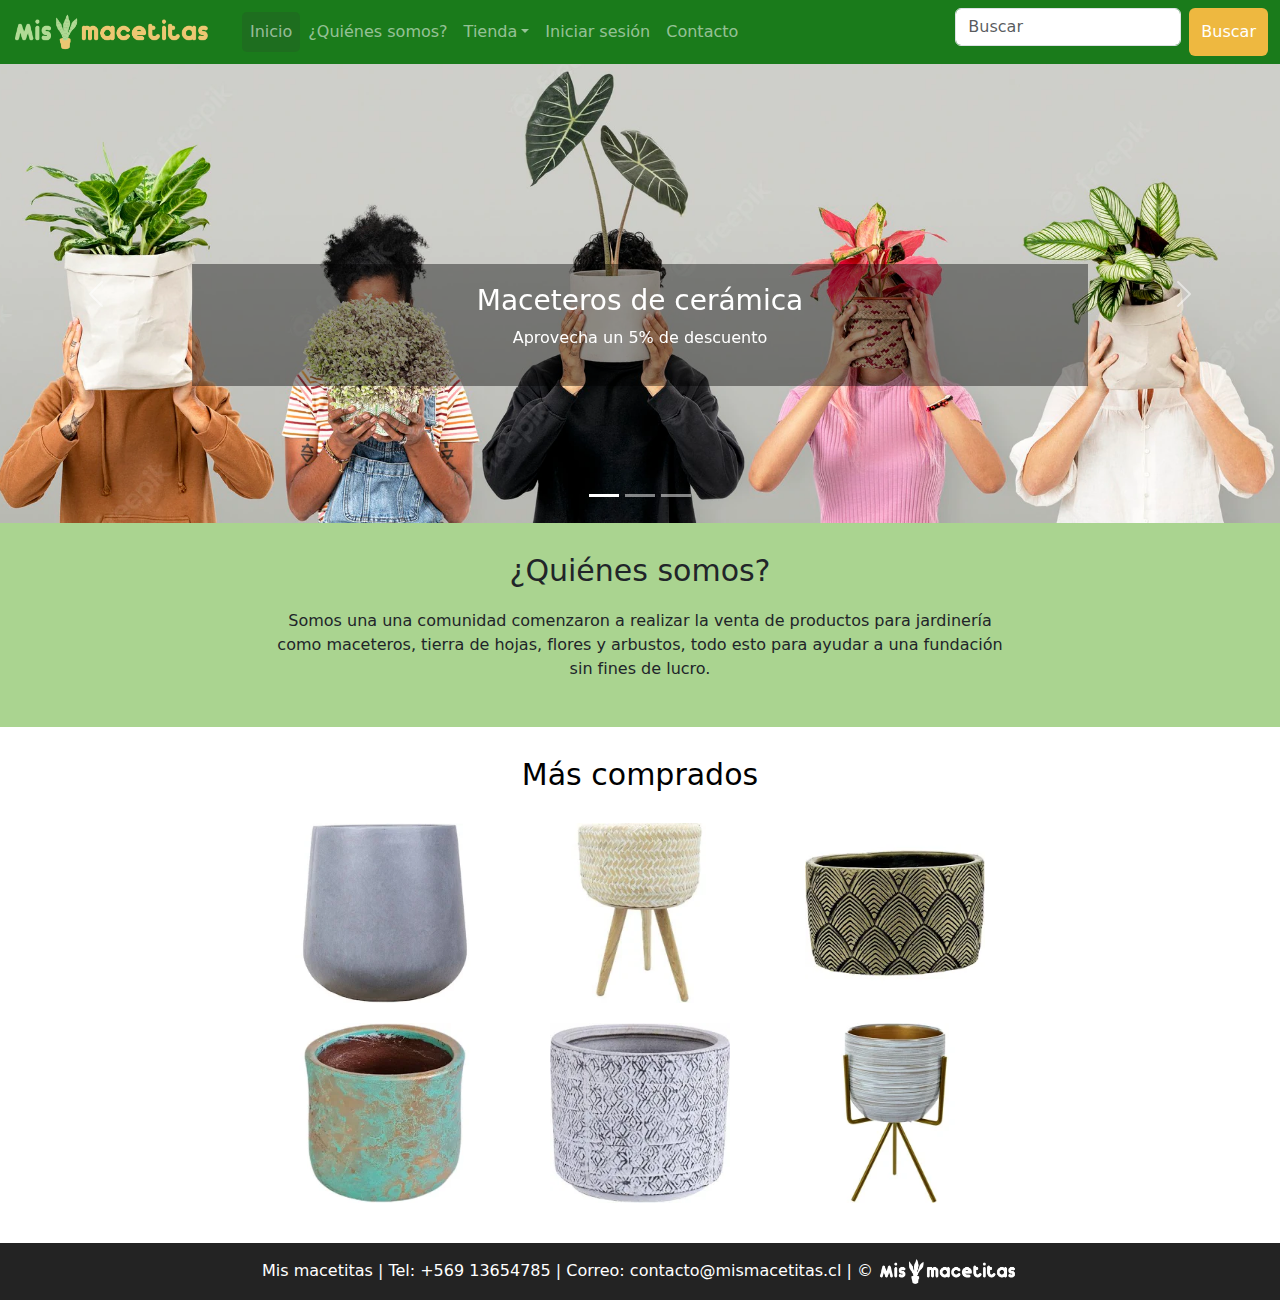
<file: index.html>
<!DOCTYPE html>
<html lang="es">
	<head>
		<meta charset="utf-8" />
		<title>Mis macetitas</title>
        <link href="https://cdn.jsdelivr.net/npm/bootstrap@5.1.3/dist/css/bootstrap.min.css" rel="stylesheet">
        <link rel="stylesheet" href="css/style.css">
        <script src="https://cdn.jsdelivr.net/npm/bootstrap@5.1.3/dist/js/bootstrap.bundle.min.js"></script>
        <link rel="icon" type="image/png" href="img/favicon.png" />
	</head>
	<body>
		<header> 
            <nav class="navbar navbar-expand-sm navbar-dark bg-dark menu-macetitas">
                <div class="container-fluid">
                  <a href="index.html"><img class="logo" src="img/logo_mis_macetitas_1370x256.png" alt=""></a>
                  <button class="navbar-toggler" type="button" data-bs-toggle="collapse" data-bs-target="#mynavbar">
                    <span class="navbar-toggler-icon"></span>
                  </button>
                  <div class="collapse navbar-collapse" id="mynavbar">
                    <ul class="navbar-nav me-auto">
                      <li class="nav-item">
                        <a class="nav-link activo" href="index.html">Inicio</a>
                      </li>
                      <li class="nav-item">
                        <a class="nav-link" href="quienes-somos.html">¿Quiénes somos?</a>
                      </li>
                      <li class="nav-item dropdown">
                        <a class="nav-link dropdown-toggle" href="#" role="button" data-bs-toggle="dropdown">Tienda</a>
                        <ul class="dropdown-menu">
                          <li><a class="dropdown-item" href="tienda/maceteros-ceramica.html">Maceteros ceramica</a></li>
                          <li><a class="dropdown-item" href="tienda/maceteros-plasticos.html">Maceteros plásticos</a></li>
                          <li><a class="dropdown-item" href="tienda/maceteros-greda.html">Maceteros greda</a></li>
                        </ul>
                      </li>
          
                      <li class="nav-item">
                        <a class="nav-link" href="#" data-bs-toggle="modal" data-bs-target="#myModal">Iniciar sesión</a>
                      </li>
                      <li class="nav-item">
                        <a class="nav-link" href="contacto.html">Contacto</a>
                      </li>
                    </ul>
                    <form class="d-flex">
                        <input class="form-control me-2" type="text" placeholder="Buscar">
                        <button class="btn btn-primary boton-macetitas" type="button">Buscar</button>
                      </form>
                  </div>
                </div>
              </nav>              
		</header>
		
        <section id="slide-macetitas">
         <!-- Carousel -->
<div id="demo" class="carousel slide" data-bs-ride="carousel">

    <!-- Indicators/dots -->
    <div class="carousel-indicators">
      <button type="button" data-bs-target="#demo" data-bs-slide-to="0" class="active"></button>
      <button type="button" data-bs-target="#demo" data-bs-slide-to="1"></button>
      <button type="button" data-bs-target="#demo" data-bs-slide-to="2"></button>
    </div>
  
    <!-- The slideshow/carousel -->
    <div class="carousel-inner">
      <div class="carousel-item active">
        <img src="img/slide-1.png" alt="Los Angeles" class="d-block w-100">
        <div class="carousel-caption">
            <h3>Maceteros de cerámica</h3>
            <p>Aprovecha un 5% de descuento</p>
          </div>
      </div>
      <div class="carousel-item">
        <img src="img/slide-2.png" alt="Chicago" class="d-block w-100">
        <div class="carousel-caption">
            <h3>Maceteros de plásticos</h3>
            <p>Aprovecha un 10% de descuento</p>
          </div>
      </div>
      <div class="carousel-item">
        <img src="img/slide-3.png" alt="New York" class="d-block w-100">
        <div class="carousel-caption">
            <h3>Maceteros de greda</h3>
            <p>Aprovecha la oferta 2x1 </p>
          </div>
      </div>
    </div>
  
    <!-- Left and right controls/icons -->
    <button class="carousel-control-prev" type="button" data-bs-target="#demo" data-bs-slide="prev">
      <span class="carousel-control-prev-icon"></span>
    </button>
    <button class="carousel-control-next" type="button" data-bs-target="#demo" data-bs-slide="next">
      <span class="carousel-control-next-icon"></span>
    </button>
  </div>
        </section>
        <section id="quienes-somos">
          <div id="div-quienes-somos">
            <h1>¿Quiénes somos?</h1>
            <p>Somos una una comunidad comenzaron a realizar la venta 
              de productos para jardinería como maceteros, tierra de hojas, 
              flores y arbustos, todo esto para ayudar a una fundación sin 
              fines de lucro.</p>
          </div>
        </section>

        <section id="mas-comprados">
          <div id="div-mas-comprados">
            <h2>Más comprados</h2>
            <div class="row">
                <div class="col-4"><img src="img/macetero-1.png" alt="">
                  <br>
                </div>
                <div class="col-4"><img src="img/macetero-2.png" alt="">
                  <br>
                </div>
                <div class="col-4"><img src="img/macetero-3.png" alt="">
                  <br>
                </div>
              </div>
              <div class="row">
                <div class="col-4"><img src="img/macetero-4.png" alt="">
                  <br>
                </div>
                <div class="col-4"><img src="img/macetero-5.png" alt="">
                  <br>
                </div>
                <div class="col-4"><img src="img/macetero-6.png" alt="">
                  <br>
                </div>
              </div>
          </div>
        </section>
        <!-- The Modal -->
<div class="modal" id="myModal">
  <div class="modal-dialog">
    <div class="modal-content">

      <!-- Modal Header -->
      <div class="modal-header">
        <h4 class="modal-title">Iniciar sesión</h4>
        <button type="button" class="btn-close" data-bs-dismiss="modal"></button>
      </div>

      <!-- Modal body -->
      <div class="modal-body">
        <div style="text-align: center;">
          <img src="img/login.png" alt="" width="80">
          <form action="mi-cuenta/mis-datos.html" method="GET">
              <div class="form-group">
                  <label for="txtUser">Usuario:</label>
                  <input type="text" placeholder="Ej:juan" class="form-control" id="txtUser" name="txtUser">
              </div>
              <div class="form-group">
                <label for="txtEmail">Correo electronico:</label>
                <input type="email" placeholder="Ej:abc@abc.com" class="form-control" id="txtEmail" name="txtEmail">
            </div>
            <div class="form-group">
              <label for="txtPass">Contraseña:</label>
              <input type="password" placeholder="Ej:123" class="form-control" id="txtPass" name="txtPass">
          </div>
          <div class="form-group">
            <label for="txtPass">Repetir Contraseña:</label>
            <input type="password" placeholder="Ej:123" class="form-control" id="txtPass" name="txtPass">
        </div>
              <div id="botones-formulario-ingreso">
                <input type="submit" id="btnEnviar" name="btnEnviar" class="btn btn-success" value="Iniciar sesión">
                <input type="reset" id="btnLimpiar" name="btnLimpiar" class="btn btn-danger" value="Restablecer">
                <input type="button" id="btnRegistrar" name="btnRegistrar" class="btn btn-primary" value="Registrar" data-bs-toggle="modal" href="#" data-bs-target="#myModal_Registro">
              </div> 

          </form>
      </div>
      </div>



      <!-- Modal footer -->
      <div class="modal-footer">
        <button type="button" class="btn btn-danger" data-bs-dismiss="modal">Cerrar</button>
      </div>

      

    </div>
  </div>
</div>
		<footer>
			<p>Mis macetitas | Tel: +569 13654785 | Correo: contacto@mismacetitas.cl | &copy; <img src="img/logo_footer.png" alt=""></p>
		</footer>


	</body>
</html>
</file>
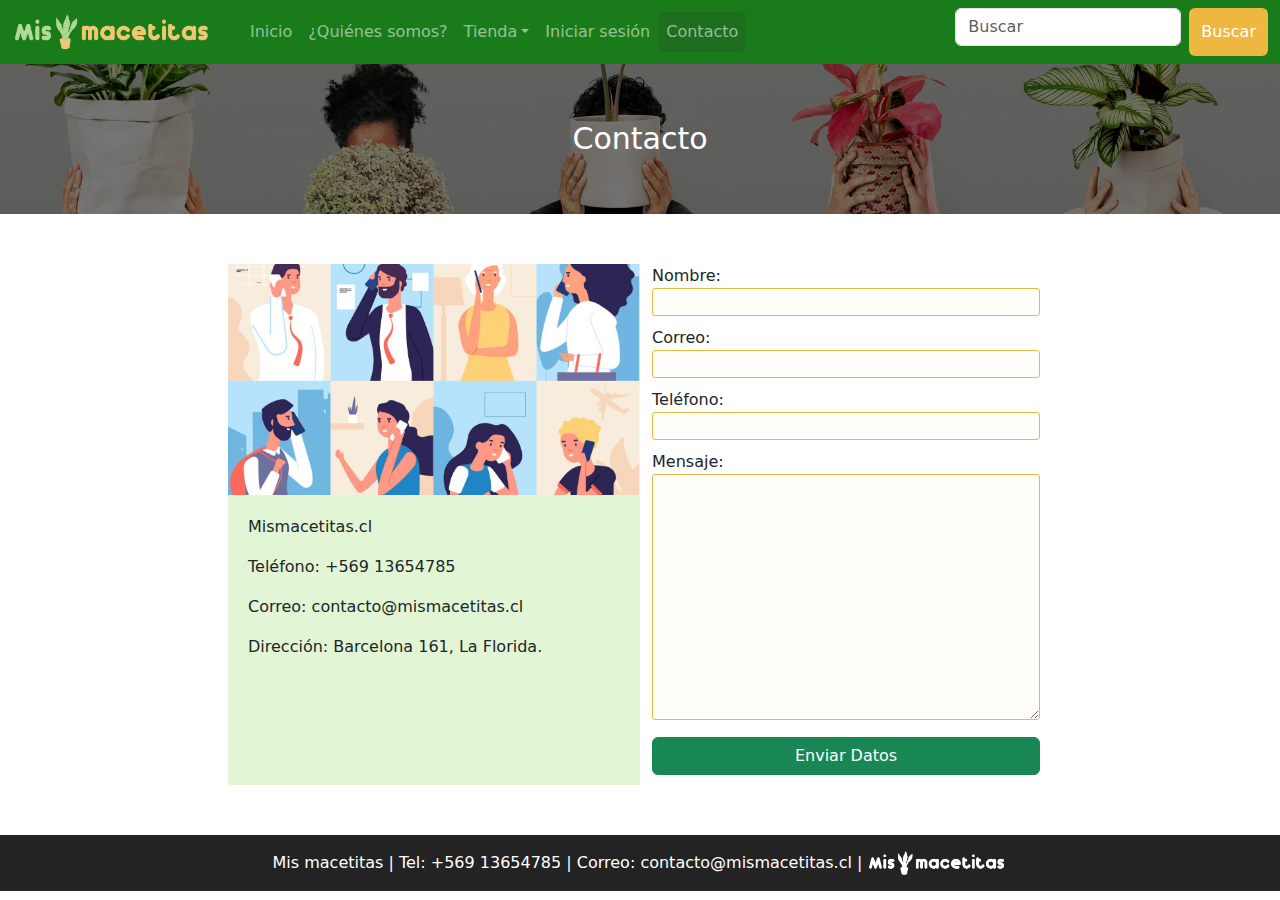
<file: contacto.html>
<!DOCTYPE html>
<html lang="es">
	<head>
		<meta charset="utf-8" />
		<title>Contacto</title>
        <link href="https://cdn.jsdelivr.net/npm/bootstrap@5.1.3/dist/css/bootstrap.min.css" rel="stylesheet">
        <link rel="stylesheet" href="css/style.css">
        <script src="https://cdn.jsdelivr.net/npm/bootstrap@5.1.3/dist/js/bootstrap.bundle.min.js"></script>
        <link rel="icon" type="image/png" href="img/favicon.png" />
	</head>
	<body>
		<header>
            <nav class="navbar navbar-expand-sm navbar-dark bg-dark menu-macetitas">
                <div class="container-fluid">
                  <a href="index.html"><img class="logo" src="img/logo_mis_macetitas_1370x256.png" alt=""></a>
                  <button class="navbar-toggler" type="button" data-bs-toggle="collapse" data-bs-target="#mynavbar">
                    <span class="navbar-toggler-icon"></span>
                  </button>
                  <div class="collapse navbar-collapse" id="mynavbar">
                    <ul class="navbar-nav me-auto">
                      <li class="nav-item">
                        <a class="nav-link" href="index.html">Inicio</a>
                      </li>
                      <li class="nav-item">
                        <a class="nav-link" href="quienes-somos.html">¿Quiénes somos?</a>
                      </li>
                      <li class="nav-item dropdown">
                        <a class="nav-link dropdown-toggle" href="#" role="button" data-bs-toggle="dropdown">Tienda</a>
                        <ul class="dropdown-menu">
                          <li><a class="dropdown-item" href="tienda/maceteros-ceramica.html">Maceteros ceramica</a></li>
                          <li><a class="dropdown-item" href="tienda/maceteros-plasticos.html">Maceteros plásticos</a></li>
                          <li><a class="dropdown-item" href="tienda/maceteros-greda.html">Maceteros greda</a></li>
                        </ul>
                      </li>
          
                      <li class="nav-item">
                        <a class="nav-link" href="#" data-bs-toggle="modal" data-bs-target="#myModal">Iniciar sesión</a>
                      </li>
                      <li class="nav-item">
                        <a class="nav-link activo" href="contacto.html">Contacto</a>
                      </li>
                    </ul>
                    <form class="d-flex">
                        <input class="form-control me-2" type="text" placeholder="Buscar">
                        <button class="btn btn-primary boton-macetitas" type="button">Buscar</button>
                      </form>
                  </div>
                </div>
              </nav>              
		</header>
		<div class="decoracion"><h1>Contacto</h1></div>
        <section class="container-fluid" id="desc-quienes-somos">
            <div id="div-desc-quienes-somos">
            <div class="row">
                <div class="col-6 contacto">
                    <img src="img/contacto.jpg" alt="">
                      <div style="padding:20px;">
                        <p>Mismacetitas.cl</p>
                        <p>Teléfono: +569 13654785</p>
                        <p>Correo: contacto@mismacetitas.cl</p>
                        <p>Dirección: Barcelona 161, La Florida.</p>
                      </div>
                   </div>
                <div class="col-6">
                  <div id="formulario">
                    <form action="mensaje-enviado.html" method="GET">
                        <label for="txtNombre">Nombre:</label>
                          <input type="text" name="txtNombre" id="txtNombre">

                        <label for="txtEdad">Correo:</label>                       
                          <input type="email" name="txtCorreo" id="txtCorreo">

                        <label for="txtEdad">Teléfono:</label>                           
                          <input type="tel" name="txtTelefono" id="txtTelefono">
                        
                        <label for="txtEdad">Mensaje:</label>
                           <textarea name="txtMensaje" id="txtMensaje" cols="30" rows="10"></textarea>  

                        <input type="submit" value="Enviar Datos" name="btnEnviar" id="btnEnviar" class="btn btn-success">
        
                    </form>
                </div>
                    </div>
            </div>
            </div>

        </section>
        <!-- The Modal -->
<div class="modal" id="myModal">
  <div class="modal-dialog">
    <div class="modal-content">

      <!-- Modal Header -->
      <div class="modal-header">
        <h4 class="modal-title">Iniciar sesión</h4>
        <button type="button" class="btn-close" data-bs-dismiss="modal"></button>
      </div>

      <!-- Modal body -->
      <div class="modal-body">
        <div style="text-align: center;">
          <img src="img/login.png" alt="" width="80">
          <form action="mi-cuenta/mis-datos.html" method="GET">
              <div class="form-group">
                  <label for="txtUser">Usuario:</label>
                  <input type="text" placeholder="Ej:juan" class="form-control" id="txtUser" name="txtUser">
              </div>
              <div class="form-group">
                  <label for="txtPass">Contraseña:</label>
                  <input type="password" placeholder="Ej:123" class="form-control" id="txtPass" name="txtPass">
              </div>
              <div id="botones-formulario-ingreso">
                <input type="submit" id="btnEnviar" name="btnEnviar" class="btn btn-success">
                <input type="reset" id="btnLimpiar" name="btnLimpiar" class="btn btn-danger">
              </div>  
          </form>
      </div>
      </div>

      <!-- Modal footer -->
      <div class="modal-footer">
        <button type="button" class="btn btn-danger" data-bs-dismiss="modal">Cerrar</button>
      </div>

    </div>
  </div>
</div>
		<footer>
			<p>Mis macetitas | Tel: +569 13654785 | Correo: contacto@mismacetitas.cl | <img src="img/logo_footer.png" alt=""></p>
		</footer>


	</body>
</html>
</file>
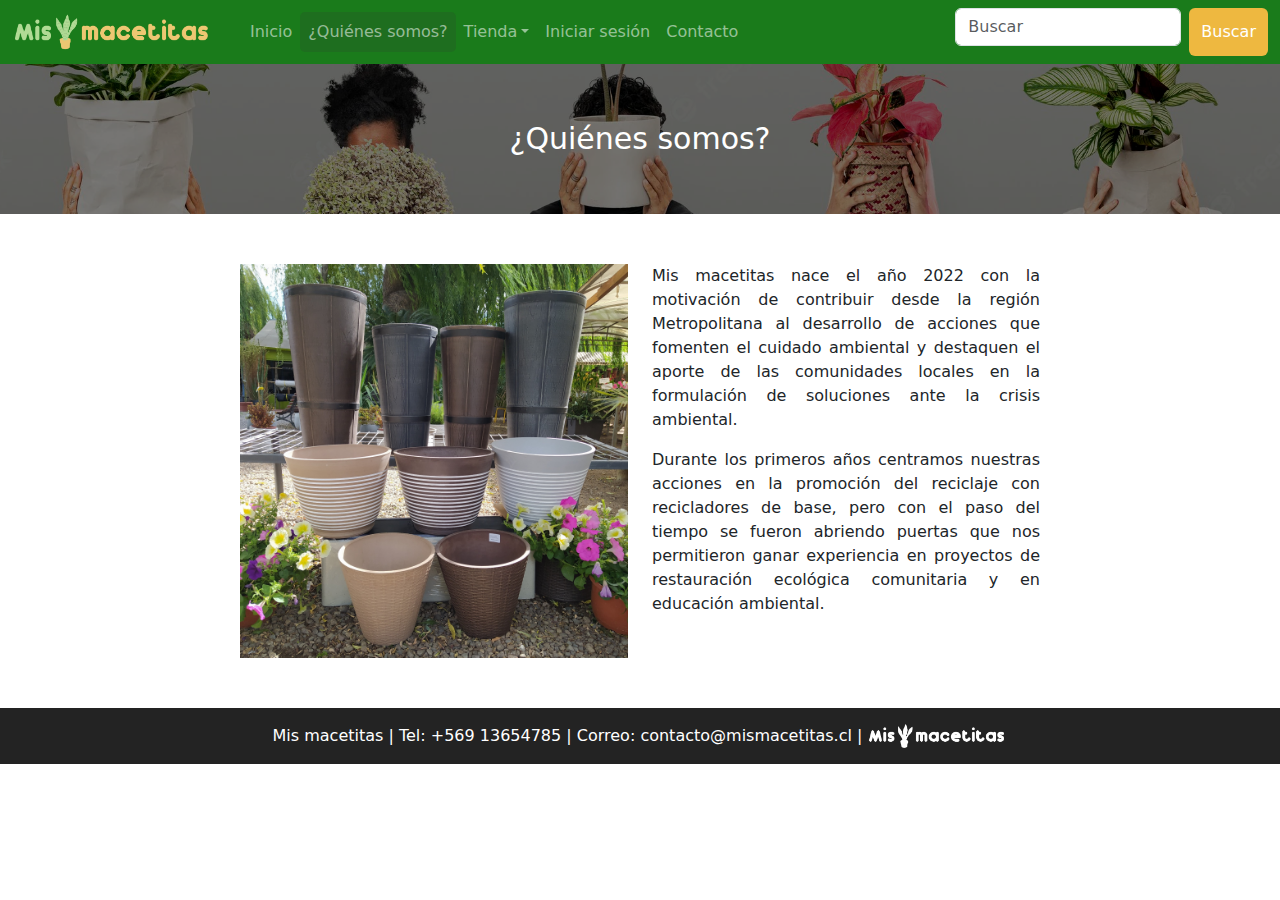
<file: quienes-somos.html>
<!DOCTYPE html>
<html lang="es">
	<head>
		<meta charset="utf-8" />
		<title>¿Quiénes somos?</title>
        <link href="https://cdn.jsdelivr.net/npm/bootstrap@5.1.3/dist/css/bootstrap.min.css" rel="stylesheet">
        <link rel="stylesheet" href="css/style.css">
        <script src="https://cdn.jsdelivr.net/npm/bootstrap@5.1.3/dist/js/bootstrap.bundle.min.js"></script>
        <link rel="icon" type="image/png" href="img/favicon.png" />
	</head>
	<body>
		<header>
            <nav class="navbar navbar-expand-sm navbar-dark bg-dark menu-macetitas">
                <div class="container-fluid">
                  <a href="index.html"><img class="logo" src="img/logo_mis_macetitas_1370x256.png" alt=""></a>
                  <button class="navbar-toggler" type="button" data-bs-toggle="collapse" data-bs-target="#mynavbar">
                    <span class="navbar-toggler-icon"></span>
                  </button>
                  <div class="collapse navbar-collapse" id="mynavbar">
                    <ul class="navbar-nav me-auto">
                      <li class="nav-item">
                        <a class="nav-link" href="index.html">Inicio</a>
                      </li>
                      <li class="nav-item">
                        <a class="nav-link activo" href="quienes-somos.html">¿Quiénes somos?</a>
                      </li>
                      <li class="nav-item dropdown">
                        <a class="nav-link dropdown-toggle" href="#" role="button" data-bs-toggle="dropdown">Tienda</a>
                        <ul class="dropdown-menu">
                          <li><a class="dropdown-item" href="tienda/maceteros-ceramica.html">Maceteros ceramica</a></li>
                          <li><a class="dropdown-item" href="tienda/maceteros-plasticos.html">Maceteros plásticos</a></li>
                          <li><a class="dropdown-item" href="tienda/maceteros-greda.html">Maceteros greda</a></li>
                        </ul>
                      </li>
          
                      <li class="nav-item">
                        <a class="nav-link" href="#" data-bs-toggle="modal" data-bs-target="#myModal">Iniciar sesión</a>
                      </li>
                      <li class="nav-item">
                        <a class="nav-link" href="contacto.html">Contacto</a>
                      </li>
                    </ul>
                    <form class="d-flex">
                        <input class="form-control me-2" type="text" placeholder="Buscar">
                        <button class="btn btn-primary boton-macetitas" type="button">Buscar</button>
                      </form>
                  </div>
                </div>
              </nav>              
		</header>
		<div class="decoracion"><h1>¿Quiénes somos?</h1></div>
        <section class="container-fluid" id="desc-quienes-somos">
            <div id="div-desc-quienes-somos">
            <div class="row">
                <div class="col-6">
                    <img src="img/quienes-somos.jpg" alt=""></div>
                <div class="col-6">
                    <p>Mis macetitas nace el año 2022 con la motivación de 
                        contribuir desde la región Metropolitana al desarrollo de acciones 
                        que fomenten el cuidado ambiental y destaquen el aporte de las 
                        comunidades locales en la formulación de soluciones ante la crisis 
                        ambiental.</p>

                    <p>Durante los primeros años centramos nuestras acciones en la 
                        promoción del reciclaje con recicladores de base, 
                        pero con el paso del tiempo se fueron abriendo puertas que nos 
                        permitieron ganar experiencia en proyectos de restauración ecológica 
                        comunitaria y en educación ambiental.</p>
                    </div>
            </div>
            </div>

        </section>
        <!-- The Modal -->
<div class="modal" id="myModal">
  <div class="modal-dialog">
    <div class="modal-content">

      <!-- Modal Header -->
      <div class="modal-header">
        <h4 class="modal-title">Iniciar sesión</h4>
        <button type="button" class="btn-close" data-bs-dismiss="modal"></button>
      </div>

      <!-- Modal body -->
      <div class="modal-body">
        <div style="text-align: center;">
          <img src="img/login.png" alt="" width="80">
          <form action="mi-cuenta/mis-datos.html" method="GET">
              <div class="form-group">
                  <label for="txtUser">Usuario:</label>
                  <input type="text" placeholder="Ej:juan" class="form-control" id="txtUser" name="txtUser">
              </div>
              <div class="form-group">
                  <label for="txtPass">Contraseña:</label>
                  <input type="password" placeholder="Ej:123" class="form-control" id="txtPass" name="txtPass">
              </div>
              <div id="botones-formulario-ingreso">
                <input type="submit" id="btnEnviar" name="btnEnviar" class="btn btn-success">
                <input type="reset" id="btnLimpiar" name="btnLimpiar" class="btn btn-danger">
              </div>  
          </form>
      </div>
      </div>

      <!-- Modal footer -->
      <div class="modal-footer">
        <button type="button" class="btn btn-danger" data-bs-dismiss="modal">Cerrar</button>
      </div>

    </div>
  </div>
</div>
		<footer>
			<p>Mis macetitas | Tel: +569 13654785 | Correo: contacto@mismacetitas.cl | <img src="img/logo_footer.png" alt=""></p>
		</footer>


	</body>
</html>
</file>
<file: css/style.css>
.logo{
    width: 100%;
    max-width: 200px;
    margin-right: 30px;
}

.menu-macetitas{
    background: #1a7b1b !important;
}

.boton-macetitas{
    background: #eeb840 !important;
    border: none !important;
}

footer{
    background: rgb(35, 35, 35);
    color: white;
    text-align: center;
    padding: 15px;
}

footer img{
    width: 100%;
    max-width: 140px;
}
footer p{
    margin-bottom: 0 !important;
}

#quienes-somos{
    background: #aad490;
}

#div-quienes-somos{
    text-align: center;
    max-width: 800px;
    padding: 30px;
    margin: auto;
}

#mas-comprados{
    text-align: center;
    background: #ffffff;
    color: #000000;
}

#botones-formulario-ingreso{
    padding:10px;
}
.form-group{
    text-align: left;
}
#div-mas-comprados{
    max-width: 800px;
    margin: auto;
    padding: 30px;
}
h1,h2{
    font-size: 30px;
    margin-bottom: 20px;
}
#div-mas-comprados img{
    width: 100%;
    max-width: 200px;
    padding: 10px;
}
.precio{
    font-size: 20px;
    font-weight: bold;
    color: #f68c00;
}
.carousel-caption{
    background: #00000069;
    bottom:30% !important;
}
.activo{
    background: #1e6e1f;
    border-radius: 5px;
}
#div-desc-quienes-somos{
    max-width: 800px;
    margin: auto;
}
#div-desc-quienes-somos img{
    width: 100%;
}
#div-desc-quienes-somos h1{
    text-align: center;
    margin: 20px;
}
.decoracion{
    width: 100%;
    min-height: 150px;
    background: url(../img/slide-1.png);
    background-size: cover;
    background-position: center;
}

.decoracion h1 {
    background: #00000087;
    height: 150px;
    color: #fff;
    justify-content: space-evenly;
    position: relative;
    display: flex;
    align-items: center;
}

#desc-quienes-somos{
    margin-top: 50px;
    margin-bottom: 50px;
}

label {
    display: flex;
}

input, textarea {
    width: 100%;
    margin-bottom: 10px;
    border: 1px solid #eeb840;
    border-radius: 3px;
    background: #fffdf9;
}

.contacto{
    background: #e2f6d5;
    padding: 0;
}

#div-desc-quienes-somos p{
    text-align:justify;
}

@media  (max-width:600px){
    #div-desc-quienes-somos .col-6{
        width:100% 
        !important;
    }

    .carousel-caption{
        bottom:20% !important;
        padding-top:0 !important;
        padding-bottom:0 !important;
    }

    .carousel-caption h3{
        font-size:15px !important;
    }

    .carousel-caption p{
        font-size:12px !important;
    }

    .col-4{
        width:100% !important;
    }
}
</file>
